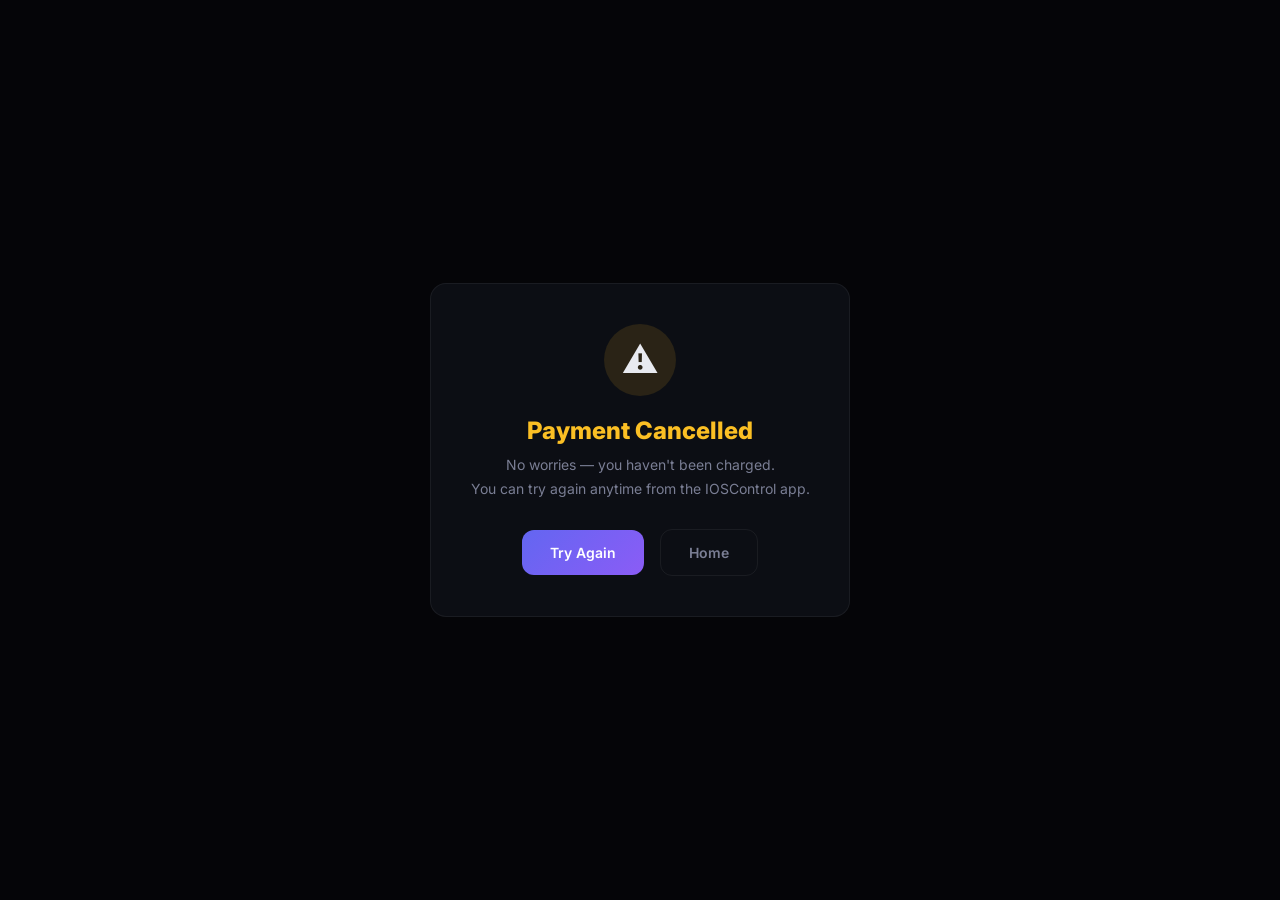
<file: payment/cancel.html>
<!doctype html>
<html lang="en" data-theme="dark">
<head>
    <meta charset="UTF-8" />
    <meta name="viewport" content="width=device-width, initial-scale=1.0" />
    <title>Payment Cancelled — IOSControl</title>
    <meta name="description" content="IOSControl payment was cancelled. You can try again anytime." />
    <link rel="icon" type="image/png" sizes="32x32" href="/favicon-32x32.png" />
    <link href="https://fonts.googleapis.com/css2?family=Inter:wght@400;500;600;700;800&display=swap" rel="stylesheet" />
    <style>
:root {
    --bg: #050508;
    --bg-card: #0c0e14;
    --border: rgba(255,255,255,0.06);
    --text: #e8eaf0;
    --text-dim: #7a7e94;
    --accent: #6366f1;
    --amber: #fbbf24;
    --radius: 16px;
}
* { margin:0; padding:0; box-sizing:border-box; }
body {
    font-family: 'Inter', -apple-system, sans-serif;
    background: var(--bg);
    color: var(--text);
    min-height: 100vh;
    display: flex;
    align-items: center;
    justify-content: center;
    padding: 20px;
}
.card {
    background: var(--bg-card);
    border: 1px solid var(--border);
    border-radius: var(--radius);
    padding: 40px 32px;
    max-width: 420px;
    width: 100%;
    text-align: center;
}
.icon {
    width: 72px;
    height: 72px;
    border-radius: 50%;
    background: rgba(251, 191, 36, 0.12);
    display: flex;
    align-items: center;
    justify-content: center;
    margin: 0 auto 20px;
    font-size: 36px;
}
h1 {
    font-size: 24px;
    font-weight: 800;
    margin-bottom: 8px;
    color: var(--amber);
}
.sub {
    font-size: 14px;
    color: var(--text-dim);
    line-height: 1.7;
    margin-bottom: 28px;
}
.btn {
    display: inline-block;
    padding: 14px 28px;
    border-radius: 12px;
    background: linear-gradient(135deg, var(--accent), #8b5cf6);
    color: white;
    font-weight: 600;
    font-size: 14px;
    text-decoration: none;
    transition: transform 0.15s;
    margin: 0 6px;
}
.btn:active { transform: scale(0.97); }
.btn-outline {
    background: transparent;
    border: 1px solid var(--border);
    color: var(--text-dim);
}
    </style>
</head>
<body>
<div class="card">
    <div class="icon">⚠️</div>
    <h1>Payment Cancelled</h1>
    <p class="sub">
        No worries — you haven't been charged.<br/>
        You can try again anytime from the IOSControl app.
    </p>
    <a href="/buy.html" class="btn">Try Again</a>
    <a href="/" class="btn btn-outline">Home</a>
</div>
</body>
</html>
</file>
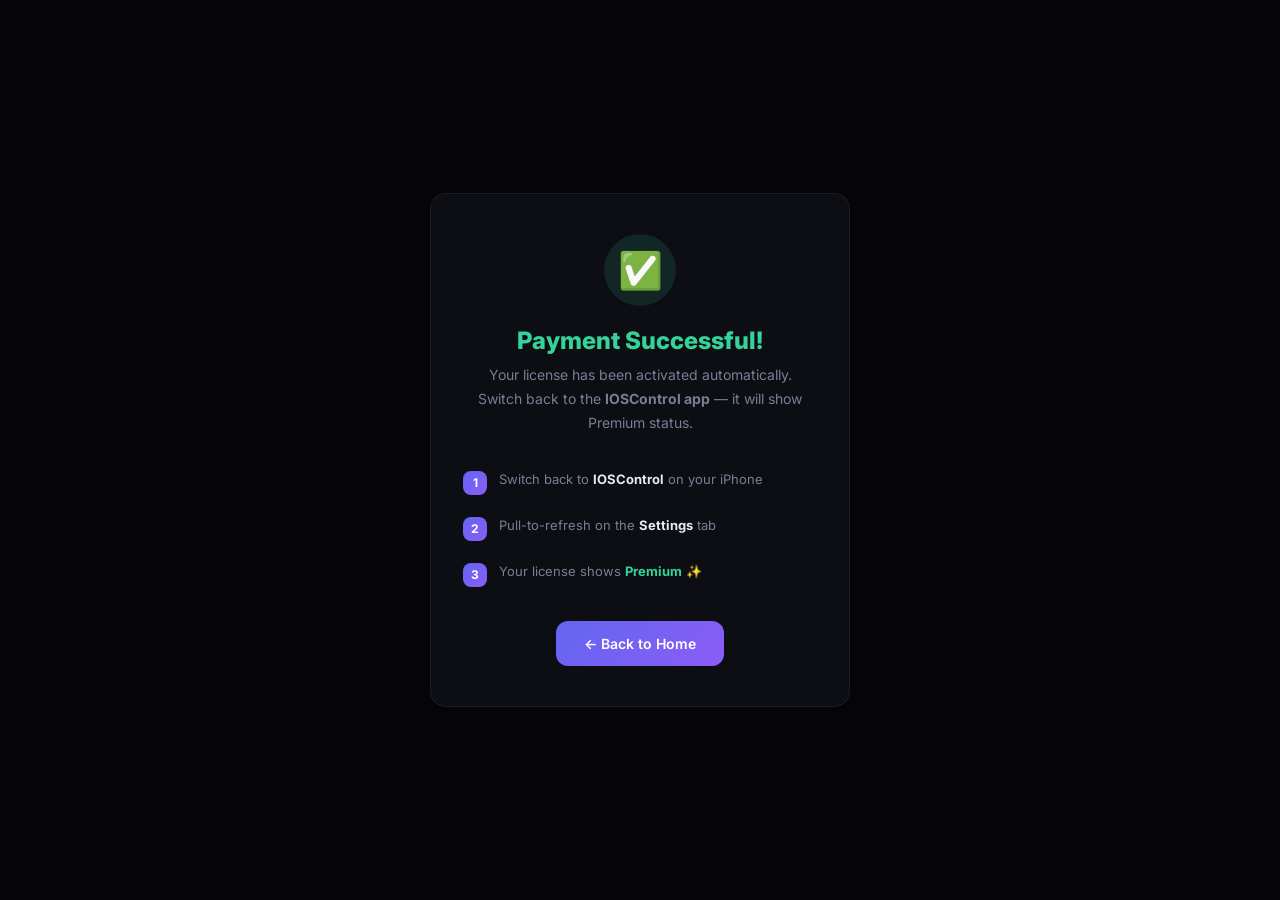
<file: payment/success.html>
<!doctype html>
<html lang="en" data-theme="dark">
<head>
    <meta charset="UTF-8" />
    <meta name="viewport" content="width=device-width, initial-scale=1.0" />
    <title>Payment Success — IOSControl</title>
    <meta name="description" content="Your IOSControl payment was successful. Your license has been activated." />
    <link rel="icon" type="image/png" sizes="32x32" href="/favicon-32x32.png" />
    <link href="https://fonts.googleapis.com/css2?family=Inter:wght@400;500;600;700;800&display=swap" rel="stylesheet" />
    <style>
:root {
    --bg: #050508;
    --bg-card: #0c0e14;
    --border: rgba(255,255,255,0.06);
    --text: #e8eaf0;
    --text-dim: #7a7e94;
    --accent: #6366f1;
    --green: #34d399;
    --radius: 16px;
}
* { margin:0; padding:0; box-sizing:border-box; }
body {
    font-family: 'Inter', -apple-system, sans-serif;
    background: var(--bg);
    color: var(--text);
    min-height: 100vh;
    display: flex;
    align-items: center;
    justify-content: center;
    padding: 20px;
}
.card {
    background: var(--bg-card);
    border: 1px solid var(--border);
    border-radius: var(--radius);
    padding: 40px 32px;
    max-width: 420px;
    width: 100%;
    text-align: center;
}
.icon {
    width: 72px;
    height: 72px;
    border-radius: 50%;
    background: rgba(52, 211, 153, 0.12);
    display: flex;
    align-items: center;
    justify-content: center;
    margin: 0 auto 20px;
    font-size: 36px;
}
h1 {
    font-size: 24px;
    font-weight: 800;
    margin-bottom: 8px;
    color: var(--green);
}
.sub {
    font-size: 14px;
    color: var(--text-dim);
    line-height: 1.7;
    margin-bottom: 24px;
}
.key-box {
    background: rgba(99,102,241,0.08);
    border: 1px solid rgba(99,102,241,0.2);
    border-radius: 12px;
    padding: 14px 18px;
    margin-bottom: 24px;
    font-family: 'SF Mono', 'Menlo', monospace;
    font-size: 15px;
    font-weight: 600;
    color: var(--accent);
    word-break: break-all;
    display: none;
}
.steps {
    text-align: left;
    margin-bottom: 24px;
}
.step {
    display: flex;
    align-items: flex-start;
    gap: 12px;
    padding: 10px 0;
    font-size: 13px;
    color: var(--text-dim);
    line-height: 1.6;
}
.step-num {
    width: 24px;
    height: 24px;
    border-radius: 8px;
    background: linear-gradient(135deg, var(--accent), #8b5cf6);
    color: white;
    font-weight: 700;
    font-size: 12px;
    display: flex;
    align-items: center;
    justify-content: center;
    flex-shrink: 0;
    margin-top: 2px;
}
.btn {
    display: inline-block;
    padding: 14px 28px;
    border-radius: 12px;
    background: linear-gradient(135deg, var(--accent), #8b5cf6);
    color: white;
    font-weight: 600;
    font-size: 14px;
    text-decoration: none;
    transition: transform 0.15s;
}
.btn:active { transform: scale(0.97); }
.spinner {
    display: inline-block;
    width: 18px; height: 18px;
    border: 2px solid rgba(52,211,153,0.2);
    border-top-color: var(--green);
    border-radius: 50%;
    animation: spin 0.6s linear infinite;
    margin: 0 auto 12px;
}
@keyframes spin { to { transform: rotate(360deg); } }
.loading-text { color: var(--text-dim); font-size: 13px; }
    </style>
</head>
<body>
<div class="card">
    <div class="icon">✅</div>
    <h1>Payment Successful!</h1>
    <p class="sub" id="statusText">
        Your license has been activated automatically.<br/>
        Switch back to the <strong>IOSControl app</strong> — it will show Premium status.
    </p>

    <div class="key-box" id="keyBox"></div>

    <div class="steps">
        <div class="step">
            <div class="step-num">1</div>
            <span>Switch back to <strong style="color:var(--text)">IOSControl</strong> on your iPhone</span>
        </div>
        <div class="step">
            <div class="step-num">2</div>
            <span>Pull-to-refresh on the <strong style="color:var(--text)">Settings</strong> tab</span>
        </div>
        <div class="step">
            <div class="step-num">3</div>
            <span>Your license shows <strong style="color:var(--green)">Premium</strong> ✨</span>
        </div>
    </div>

    <a href="/" class="btn">← Back to Home</a>
</div>

<script>
// Try to get orderCode from URL and show key if available
const params = new URLSearchParams(window.location.search);
const orderCode = params.get('orderCode') || params.get('code');
if (orderCode) {
    const keyBox = document.getElementById('keyBox');
    const statusText = document.getElementById('statusText');
    
    // Poll worker for license key
    async function checkKey() {
        try {
            const r = await fetch('https://ioscontrol-worker.ioscontrol.workers.dev/api/check-order?orderCode=' + orderCode);
            const data = await r.json();
            if (data.status === 'paid' && data.licenseKey) {
                keyBox.style.display = 'block';
                keyBox.textContent = data.licenseKey;
                statusText.innerHTML = 'Your license key: <strong>' + data.licenseKey + '</strong><br/>It has been activated automatically on your device.';
            }
        } catch(e) {}
    }
    checkKey();
    // Retry a few times in case webhook is still processing
    setTimeout(checkKey, 3000);
    setTimeout(checkKey, 8000);
}
</script>
</body>
</html>
</file>
